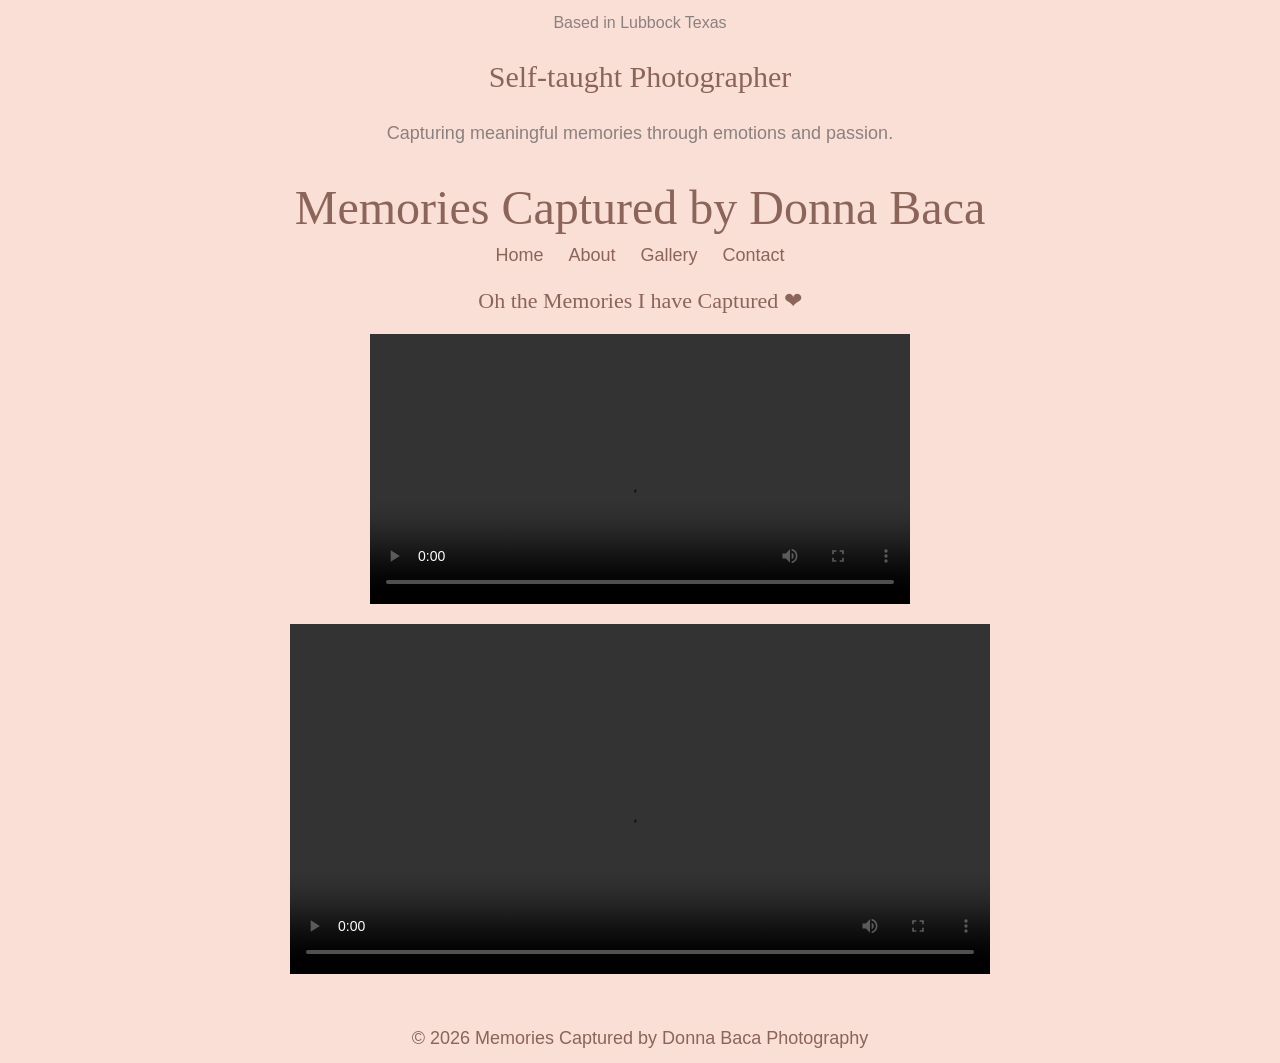
<file: index.html>
<!DOCTYPE html>
<html>
<head>
    <title>Memories Captured</title>
    <link rel="stylesheet" href="style.css">
</head>
</header>
<section class="intro">
    <p class="sub">Based in Lubbock Texas</p>
    <h2>Self-taught Photographer</h2>
    <p>Capturing meaningful memories through emotions and passion.</p>
</section>

<header>
    <h1>Memories Captured by Donna  Baca</h1> 
    
    <nav>
        <nav>
  <a href="index.html">Home</a>
  <a href="about.html">About</a>
  <a href="gallery.html">Gallery</a>
  <a href="contact.html">Contact</a>
</nav>
    </nav>
    <div class="video-container">
    <h3>Oh the Memories I have Captured ‪‪❤︎‬ </h3>
    <video class="portfolio-video" controls>
        <source src="videos/Portfolio.mp4" type="video/mp4">
    </video>
</div>
<video controls>
  <source src="videos/Portfolio.mp4" type="video/mp4">
  Your browser does not support the video tag.
</video>    
 




<footer>
    <p>© 2026 Memories Captured by Donna Baca Photography</p>
</footer>

</body>
</html>
</file>
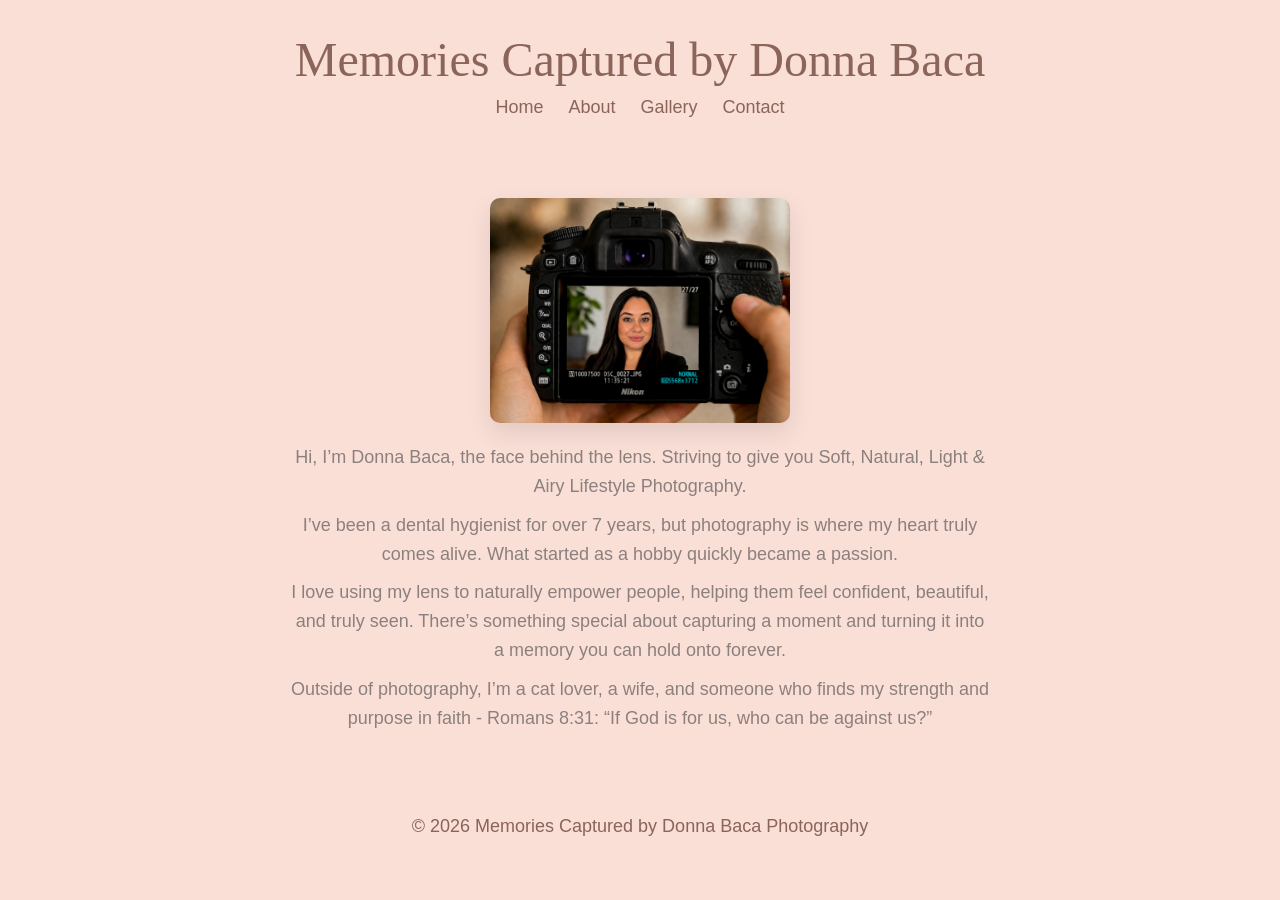
<file: about.html>
<!DOCTYPE html>
<html>
<head>
  <title>About Me</title>
  <link rel="stylesheet" href="style.css">
</head>

<body>

<header>
  <h1>Memories Captured by Donna Baca</h1>

  <nav>
    <nav>
  <a href="index.html">Home</a>
  <a href="about.html">About</a>
  <a href="gallery.html">Gallery</a>
  <a href="contact.html">Contact</a>
</nav>
  </nav>
</header>

<section class="about">

  <!-- HEADSHOT FIRST -->
  <img src="images/Headshot.JPG" alt="Donna Baca" class="headshot">

  <!-- ABOUT TEXT -->
  <p>
    Hi, I’m Donna Baca, the face behind the lens. Striving to give you Soft, Natural, Light & Airy Lifestyle Photography.
  </p>

  <p>
    I’ve been a dental hygienist for over 7 years, but photography is where my heart truly comes alive.
    What started as a hobby quickly became a passion.
  </p>

  <p>
    I love using my lens to naturally empower people, helping them feel confident, beautiful, and truly seen.
    There’s something special about capturing a moment and turning it into a memory you can hold onto forever.
  </p>

  <p>
    Outside of photography, I’m a cat lover, a wife, and someone who finds my strength and purpose in faith -
    Romans 8:31: “If God is for us, who can be against us?”
  </p>

</section>

<footer>
  <p>© 2026 Memories Captured by Donna Baca Photography</p>
</footer>

</body>
</html>
</file>
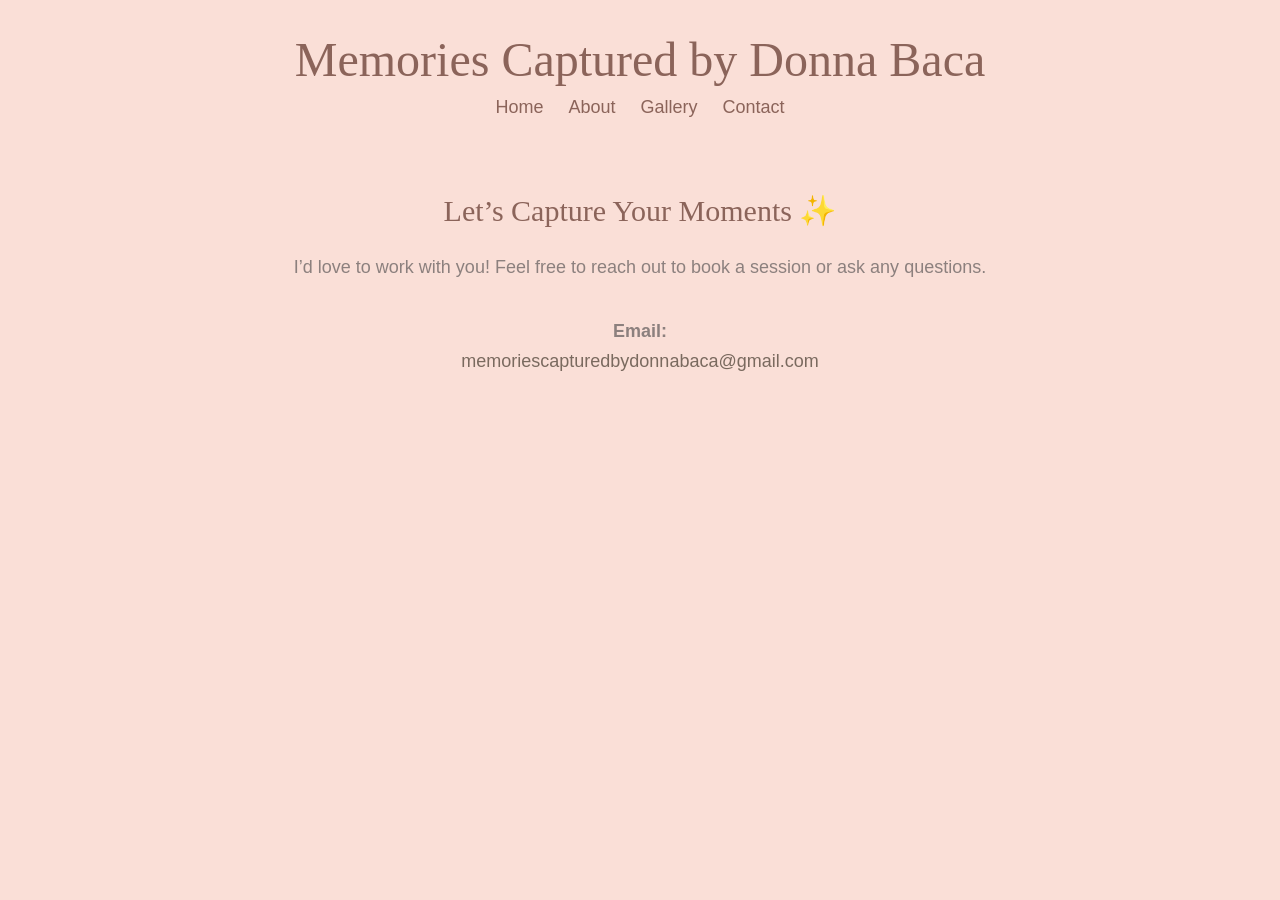
<file: contact.html>
<!DOCTYPE html>
<html lang="en">
<head>
  <meta charset="UTF-8">
  <title>Contact | Memories Captured</title>
  <link rel="stylesheet" href="style.css">
</head>

<body>

<header>
  <h1>Memories Captured by Donna Baca</h1>
  <nav>
    <a href="index.html">Home</a>
    <a href="about.html">About</a>
    <a href="gallery.html">Gallery</a>
    <a href="contact.html">Contact</a>
  </nav>
</header>

<section class="contact">
  <h2>Let’s Capture Your Moments ✨</h2>
  
  <p class="contact-subtitle">
    I’d love to work with you! Feel free to reach out to book a session or ask any questions.
  </p> 

  <div class="contact-box">
    <p><strong>Email:</strong></p>
    <a href="mailto:memoriescapturedbydonnabaca@gmail.com" class="email-link">
      memoriescapturedbydonnabaca@gmail.com
    </a>
  </div>
</section>

</body>
</html>
</file>
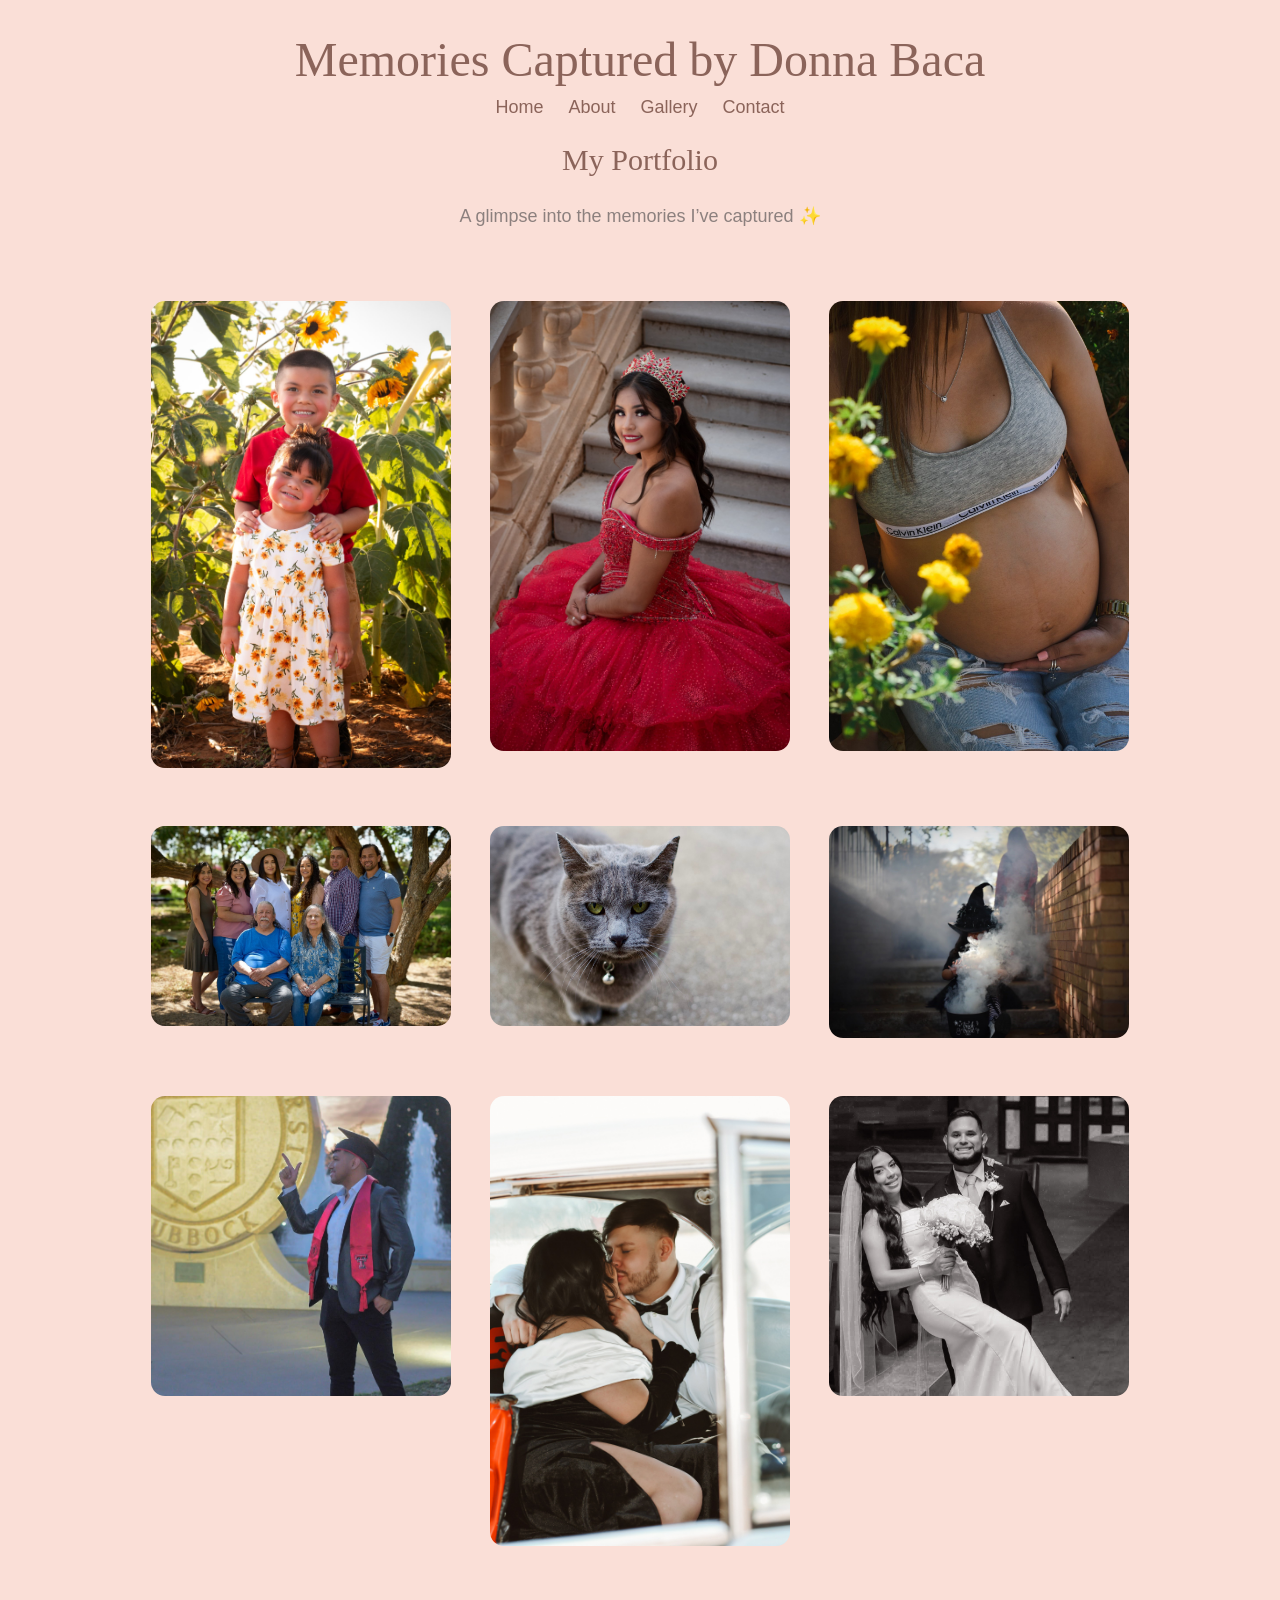
<file: gallery.html>
<!DOCTYPE html>
<html lang="en">
<head>
  <meta charset="UTF-8">
  <title>Gallery | Memories Captured</title>
  <link rel="stylesheet" href="style.css">
</head>

<body>

  <header>
    <h1>Memories Captured by Donna Baca</h1>
    <nav>
      <nav>
        <nav>
  <a href="index.html">Home</a>
  <a href="about.html">About</a>
  <a href="gallery.html">Gallery</a>
  <a href="contact.html">Contact</a>
        </nav>
</nav>
    </nav>
  </header>

  <section class="gallery">
    <h2>My Portfolio</h2>
    <p class="gallery-subtitle">A glimpse into the memories I’ve captured ✨</p>

    <div class="gallery-grid">
      <img src="images/photo1.jpg" alt="Portrait">
      <img src="images/photo9.jpg" alt="Quincenera">
      <img src="images/photo2.jpg" alt="Maternity">
      <img src="images/photo5.jpg" alt="Lifestyle">
      <img src="images/photo6.jpeg" alt="Animal">
      <img src="images/photo7.jpg" alt="Lifestyle">
      <img src="images/photo13.JPG" alt="Event">
      <img src="images/photo8.JPG" alt="Engagement">
      <img src="images/photo10.JPG" alt="Portrait">
     
      
    </div>
  </section>

</body>
</html>
</file>
<file: style.css>
/* ===== BASE ===== */
body {
  background-color: #FADFD7;
  color: #8c807e;
  font-family: Arial, sans-serif;
  text-align: center;
  margin: 0;
  font-size: 18px;
}

/* ===== HEADINGS ===== */
h1, h2, h3 {
  font-family: Georgia, "Times New Roman", serif;
  color: #8b645a;
  font-weight: normal;
}

h1 {
  font-size: 48px;
  margin-bottom: 10px;
}

h2 {
  font-size: 30px;
}

h3 {
  font-size: 22px;
  margin-bottom: 10px;
}

/* ===== TEXT ===== */
p {
  font-size: 18px;
  line-height: 1.6;
  max-width: 700px;
  margin: 10px auto;
}

.sub {
  font-size: 16px;
  margin-top: 10px;
  margin-bottom: 5px;
}

/* ===== NAV ===== */
nav a {
  color: #8b645a;
  text-decoration: none;
  margin: 10px;
  font-size: 18px;
}

nav a:hover {
  color: #c39d88;
}

/* ===== VIDEO SECTION  ===== */
.video-container {
  width: 100%;
  max-width: 900px;
  margin: 0 auto;
}
.video {
  width: 70%;
  max-width: 700px;
  height: auto;
  display: block;
  margin: 20px auto;
  border-radius: 12px;
}

/* ===== INTRO ===== */
.intro {
  margin-top: 10px;
  padding-top: 0;
}

/* ===== IMAGES ===== */
img {
  display: block;
  margin: 20px auto;
  max-width: 300px;
  border-radius: 10px;
}

/* ===== GALLERY GRID ===== */
.gallery-grid {
  max-width: 1000px;
  margin: 30px auto;
  padding: 20px;
  display: grid;
  grid-template-columns: repeat(3, 1fr);
  gap: 18px;
}

.gallery-grid img {
  width: 100%;
  height: auto;
  border-radius: 14px;
  display: block;
  
}

/* ===== ABOUT PAGE ===== */
.about {
  max-width: 700px;
  margin: 40px auto;
  padding: 20px;
}

.headshot {
  width: 300px;
  height: auto;
  border-radius: 10px;
  margin: 20px auto;
  display: block;
  box-shadow: 0px 10px 25px rgba(0,0,0,0.1);
}

.email-link {
  color: #7a6a5f;
  text-decoration: none;
  font-weight: 500;
}

.email-link:hover {
  color: #b89b8c;
}
/* ===== CONTACT PAGE SPACING FIX ===== */
.contact {
  max-width: 700px;
  margin: 40px auto 20px auto;
  padding: 10px 20px;
  text-align: center;
}

.contact h2 {
  margin-bottom: 25px;
}

.contact-subtitle {
  margin-bottom: 35px;
}

.contact-box {
  margin-top: 10px;
  margin-bottom: 20px;
}

.contact-box p {
  margin: 5px 0;
}

.email-link {
  color: #7a6a5f;
  text-decoration: none;
  font-weight: 500;
}

/* ===== FOOTER ===== */
footer {
  color: #8b645a;
  margin-top: 50px;
  font-size: 14px;
}
video {
  width: 60% !important;
  max-width: 700px !important;
  height: auto !important;
  display: block !important;
  margin: 20px auto !important;
}
</file>
